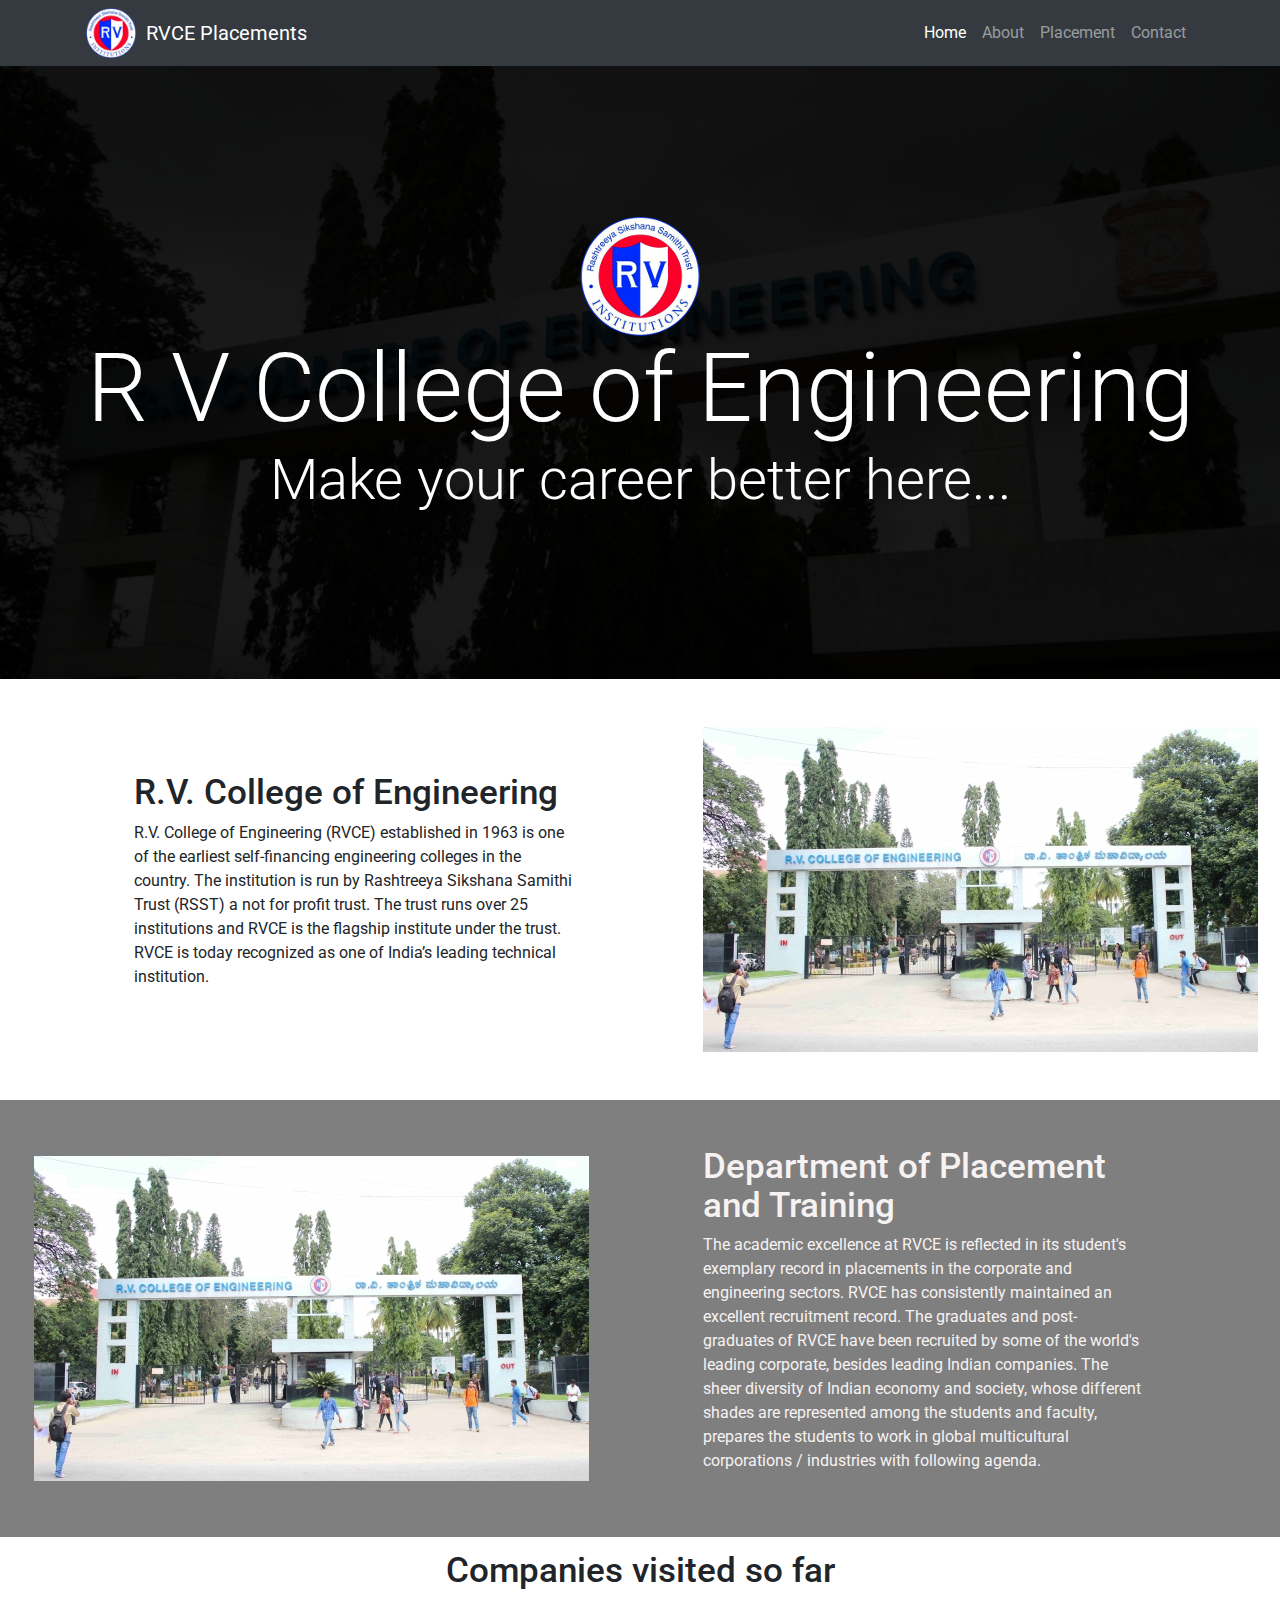
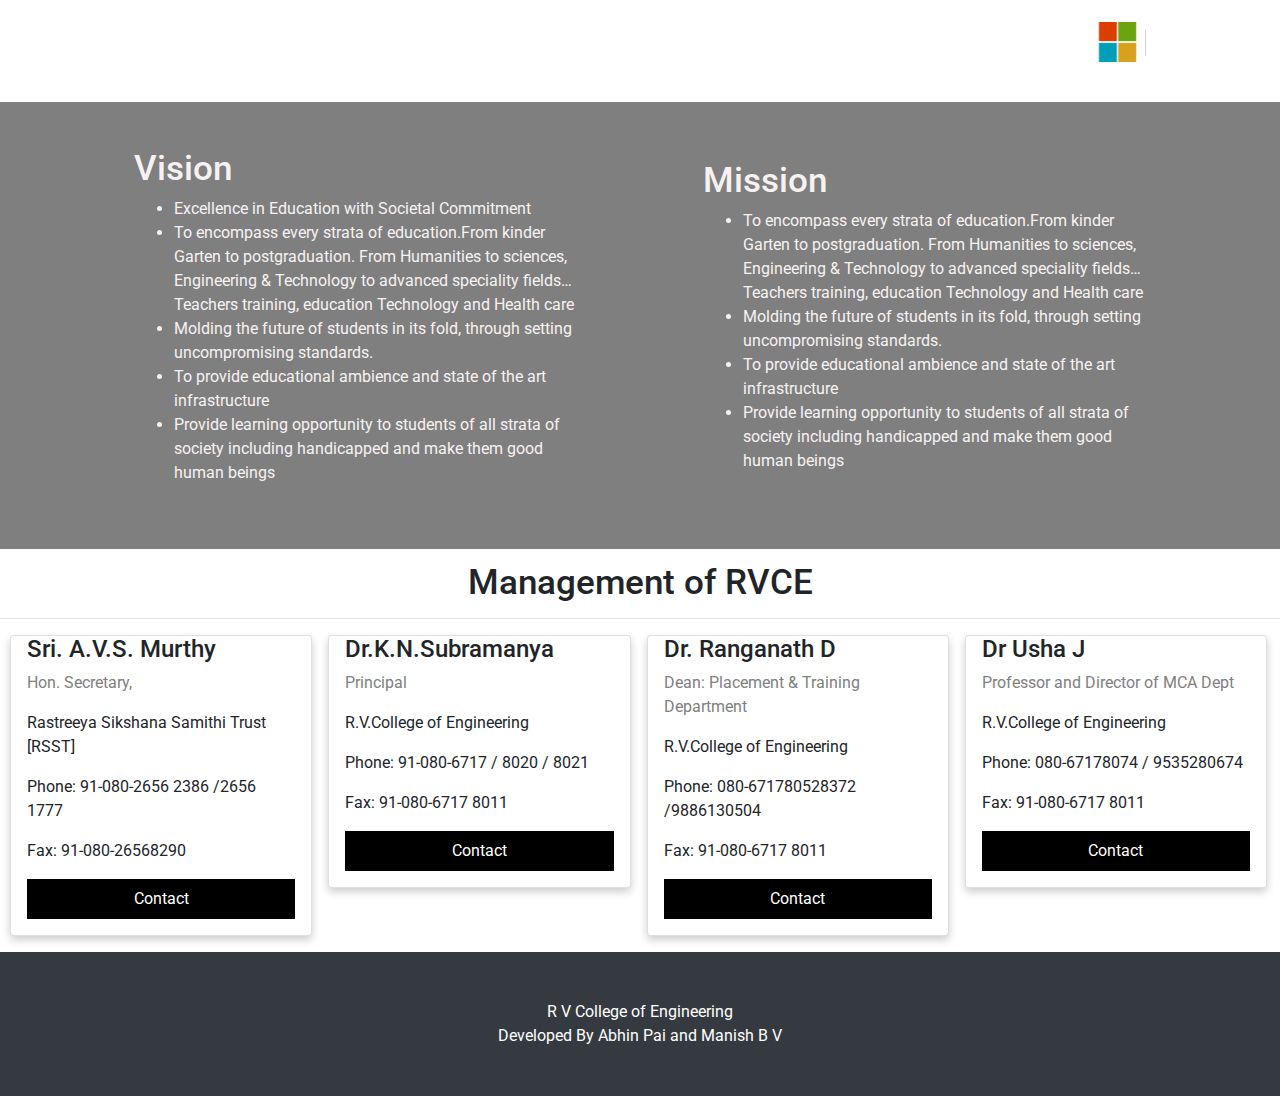
<file: user-module/Placement/index.html>
<!DOCTYPE html>
<html lang="en">

  <head>

	  <meta charset=utf-8 />
	  <meta name="viewport" content="width=device-width, initial-scale=1.0, maximum-scale=1.0, user-scalable=no">
      <meta name="description" content="The Plcacemet of R V College of Engineering">
      <meta http-equiv="X-UA-Compatible" content="IE=edge">

    <meta name="author" content="">


    <title>RVCE Placement</title>

    <!-- Bootstrap core CSS -->
    <link href="vendor/bootstrap/css/bootstrap.min.css" rel="stylesheet">
    <link href="https://fonts.googleapis.com/css?family=Roboto:100,400" rel="stylesheet">

    <!-- Custom styles for this template -->
    <link href="css/style.css" rel="stylesheet">

    <style type="text/css">
    	#title_logo{
    		width: 50px;
    		margin-right: 10px;
    	}

    	#heading{
    		font-family: 'Roboto', sans-serif;
    		font-size: 35px;
    	}
    	#company-head{
    		align-content: center;
    	}
    	#placement{
    		 background-color: #e8e3e3;
    		 background: rgba(0, 0, 0, 0.5);
    		 color: #f7f2f2;
    	}

    	#plx{
    		height: 150px;
    	}
    	#VM{
    		background-color: #e8e3e3;
    		background: rgba(0, 0, 0, 0.5);
    		color: #f7f2f2;
    	}

    </style>

  </head>

  <body>

    <!-- Navigation -->
    <nav class="navbar navbar-expand-lg navbar-dark bg-dark fixed-top" style="width: auto;" >
      <div class="container">
      	<img id="title_logo" src="img/logo.png" alt="logo">
        <a class="navbar-brand" href="#">RVCE Placements</a>
        <button class="navbar-toggler" type="button" data-toggle="collapse" data-target="#navbarResponsive" aria-controls="navbarResponsive" aria-expanded="false" aria-label="Toggle navigation">
          <span class="navbar-toggler-icon"></span>
        </button>

        <div class="collapse navbar-collapse" id="navbarResponsive">
          <ul class="navbar-nav ml-auto">
            <li class="nav-item active">
              <a class="nav-link" href="#">Home
                <span class="sr-only">(current)</span>
              </a>
            </li>
            <li class="nav-item">
              <a class="nav-link" href="#about">About</a>
            </li>
            <li class="nav-item">
              <a class="nav-link" href="#placement">Placement</a>
            </li>
            <li class="nav-item">
              <a class="nav-link" href="#">Contact</a>
            </li>
          </ul>
        </div>

      </div>
    </nav> 





    <header class="masthead">
      <div class="overlay">
        <div class="container">
        	<img src="img/logo.png">
          <h1 class="display-1 text-white">R V College of Engineering</h1>
          <h2 class="display-4 text-white">Make your career better here...</h2>
        </div>
      </div>
    </header>

   
    <section id="about">
      <div class="container">
        <div class="row align-items-center">
          <div class="col-md-6 order-2">
            <div class="p-5">
              <img src="img/PC1.jpg" style="width: auto;"  class="img-rounded">
            </div>
          </div>
          <div class="col-md-6 order-1">
            <div class="p-5">
              <h3 id="heading">R.V. College of Engineering</h3>
              <p>R.V. College of Engineering (RVCE) established in 1963 is one of the earliest self-financing engineering colleges in the country. The institution is run by Rashtreeya Sikshana Samithi Trust (RSST) a not for profit trust. The trust runs over 25 institutions and RVCE is the flagship institute under the trust. RVCE is today recognized as one of India’s leading technical institution.</p>
            </div>
          </div>
        </div>
      </div>
    </section>


    <section id="placement" >
      <div class="container">
        <div class="row align-items-center">
          <div class="col-md-6 order-1" style="margin-left: -100px; margin-right: 100px;">
            <div class="p-5">
              <img src="img/PC1.jpg">
            </div>
          </div>
          <div class="col-md-6 order-2">
            <div class="p-5">
              <h2 id="heading">Department of Placement and Training</h2>
              <p>The academic excellence at RVCE is reflected in its student's exemplary record in placements in the corporate and engineering sectors. RVCE has consistently maintained an excellent recruitment record. The graduates and post- graduates of RVCE have been recruited by some of the world's leading corporate, besides leading Indian companies. The sheer diversity of Indian economy and society, whose different shades are represented among the students and faculty, prepares the students to work in global multicultural corporations / industries with following agenda.</p>
            </div>
          </div>
        </div>
      </div>
    </section>


     <section id="plx">
      <div class="container"><center>
      	<h2 id="heading" style="margin-top: 15px;">Companies visited so far</h2>
        </center>

        <div class="responsive p-5" style="margin-top: -30px;">
		  <div class="gallery">
		   <marquee scrolldelay="10">
		   	<img style="margin-right: 20px" src="company/microsoft.png" alt="Trolltunga Norway" width="200" height="50"> 
		   	<img style="margin-right: 20px" src="company/adobe.png" alt="Trolltunga Norway" width="200" height="50">
		   	 <img style="margin-right: 20px" src="company/intel.png" alt="Trolltunga Norway" width="200" height="50">
		   	 <img style="margin-right: 20px" src="company/texas.png" alt="Trolltunga Norway" width="200" height="50">
		   	  <img style="margin-right: 20px"  src="company/sap.png" alt="Trolltunga Norway" width="200" height="50">
		      <img style="margin-right: 20px"  src="company/Accenture.png" alt="Trolltunga Norway" width="200" height="50">
		      <img style="margin-right: 20px"  src="company/Flipkart.png" alt="Trolltunga Norway" width="200" height="50">
		      <img style="margin-right: 20px"  src="company/deloitte.png" alt="Trolltunga Norway" width="200" height="50">
		      <img style="margin-right: 20px" src="company/wipro.png" alt="Trolltunga Norway" width="200" height="50">
		  </marquee>
		    
		  </div>
		</div>
        
      </div>
    </section>

    <section id="VM">
    	<div class="container">
        <div class="row align-items-center">
          <div class="col-md-6 order-1">
            <div class="p-5">
              <h2 id="heading">Vision</h2>
              <ul>
              	<li>Excellence in Education with Societal Commitment</li>
              	<li>To encompass every strata of education.From kinder Garten to postgraduation. From Humanities to sciences, Engineering & Technology to advanced speciality fields… Teachers training, education Technology and Health care</li>
              	<li>Molding the future of students in its fold, through setting uncompromising standards.</li>
              	<li>To provide educational ambience and state of the art infrastructure</li>
              	<li>Provide learning opportunity to students of all strata of society including handicapped and make them good human beings</li>
            </div>
          </div>

          <div class="col-md-6 order-1">
            <div class="p-5">
              <h2 id="heading">Mission</h2>
              <ul>
              	<li>To encompass every strata of education.From kinder Garten to postgraduation. From Humanities to sciences, Engineering & Technology to advanced speciality fields… Teachers training, education Technology and Health care</li>
              	<li>Molding the future of students in its fold, through setting uncompromising standards.</li>
              	<li>To provide educational ambience and state of the art infrastructure</li>
              	<li>Provide learning opportunity to students of all strata of society including handicapped and make them good human beings</li>
            </div>
          </div>
        </div>
      </div>
    </section>

   <section id="team">
   	<center><h2 id="heading" style="margin-top: 15px;">Management of RVCE </h2></center>
   	<hr>
   <div id="teamM" class="row">



	  <div class="column col-md-3">
	    <div class="card">    
	      <div class="container">
	        <h4>Sri. A.V.S. Murthy</h4>
	        <p class="title">Hon. Secretary,</p>
	        <p>Rastreeya Sikshana Samithi Trust [RSST]</p>
	        <p>Phone: 91-080-2656 2386 /2656 1777</p>
	        <p>Fax: 91-080-26568290</p>
	        <p><button class="button">Contact</button></p>
	      </div>
	    </div>
	  </div>


	   	<div class="column col-md-3">
		    <div class="card">
		      <div class="container">
		        <h4>Dr.K.N.Subramanya</h4>
		        <p class="title">Principal</p>
		        <p>R.V.College of Engineering</p>
		        <p>Phone: 91-080-6717 / 8020 / 8021</p>
		        <p>Fax: 91-080-6717 8011</p>
		        <p><button class="button">Contact</button></p>
		      </div>
		    </div>
		  </div>
		

		   	<div class="column col-md-3">
		    <div class="card">
		      <div class="container ">
		        <h4>Dr. Ranganath D</h4>
		        <p class="title">Dean: Placement & Training Department</p>
		        <p>R.V.College of Engineering</p>
		        <p>Phone: 080-671780528372 /9886130504</p>
		        <p>Fax: 91-080-6717 8011</p>
		        <p><button class="button">Contact</button></p>
		      </div>
		    </div>
		  </div>
		

		   	<div class="column col-sm-3">
		    <div class="card">
		      <div class="container">
		        <h4>Dr Usha J</h4>
		        <p class="title"> Professor and Director of MCA Dept</p>
		        <p>R.V.College of Engineering</p>
		        <p>Phone: 080-67178074 / 9535280674</p>
		        <p>Fax: 91-080-6717 8011</p>
		        <p><button class="button">Contact</button></p>
		      </div>
		    </div>
		  </div>

		</div>
    </section>


    <!-- Footer -->
    <footer class="py-5 bg-dark">
      <div class="container">
        <p class="m-0 text-center text-white">R V College of Engineering<br>Developed By Abhin Pai and Manish B V </p>
      </div>
      <!-- /.container -->
    </footer>

    <!-- Bootstrap core JavaScript -->
    <script src="vendor/jquery/jquery.min.js"></script>
    <script src="vendor/popper/popper.min.js"></script>
    <script src="vendor/bootstrap/js/bootstrap.min.js"></script>

  </body>

</html>
</file>
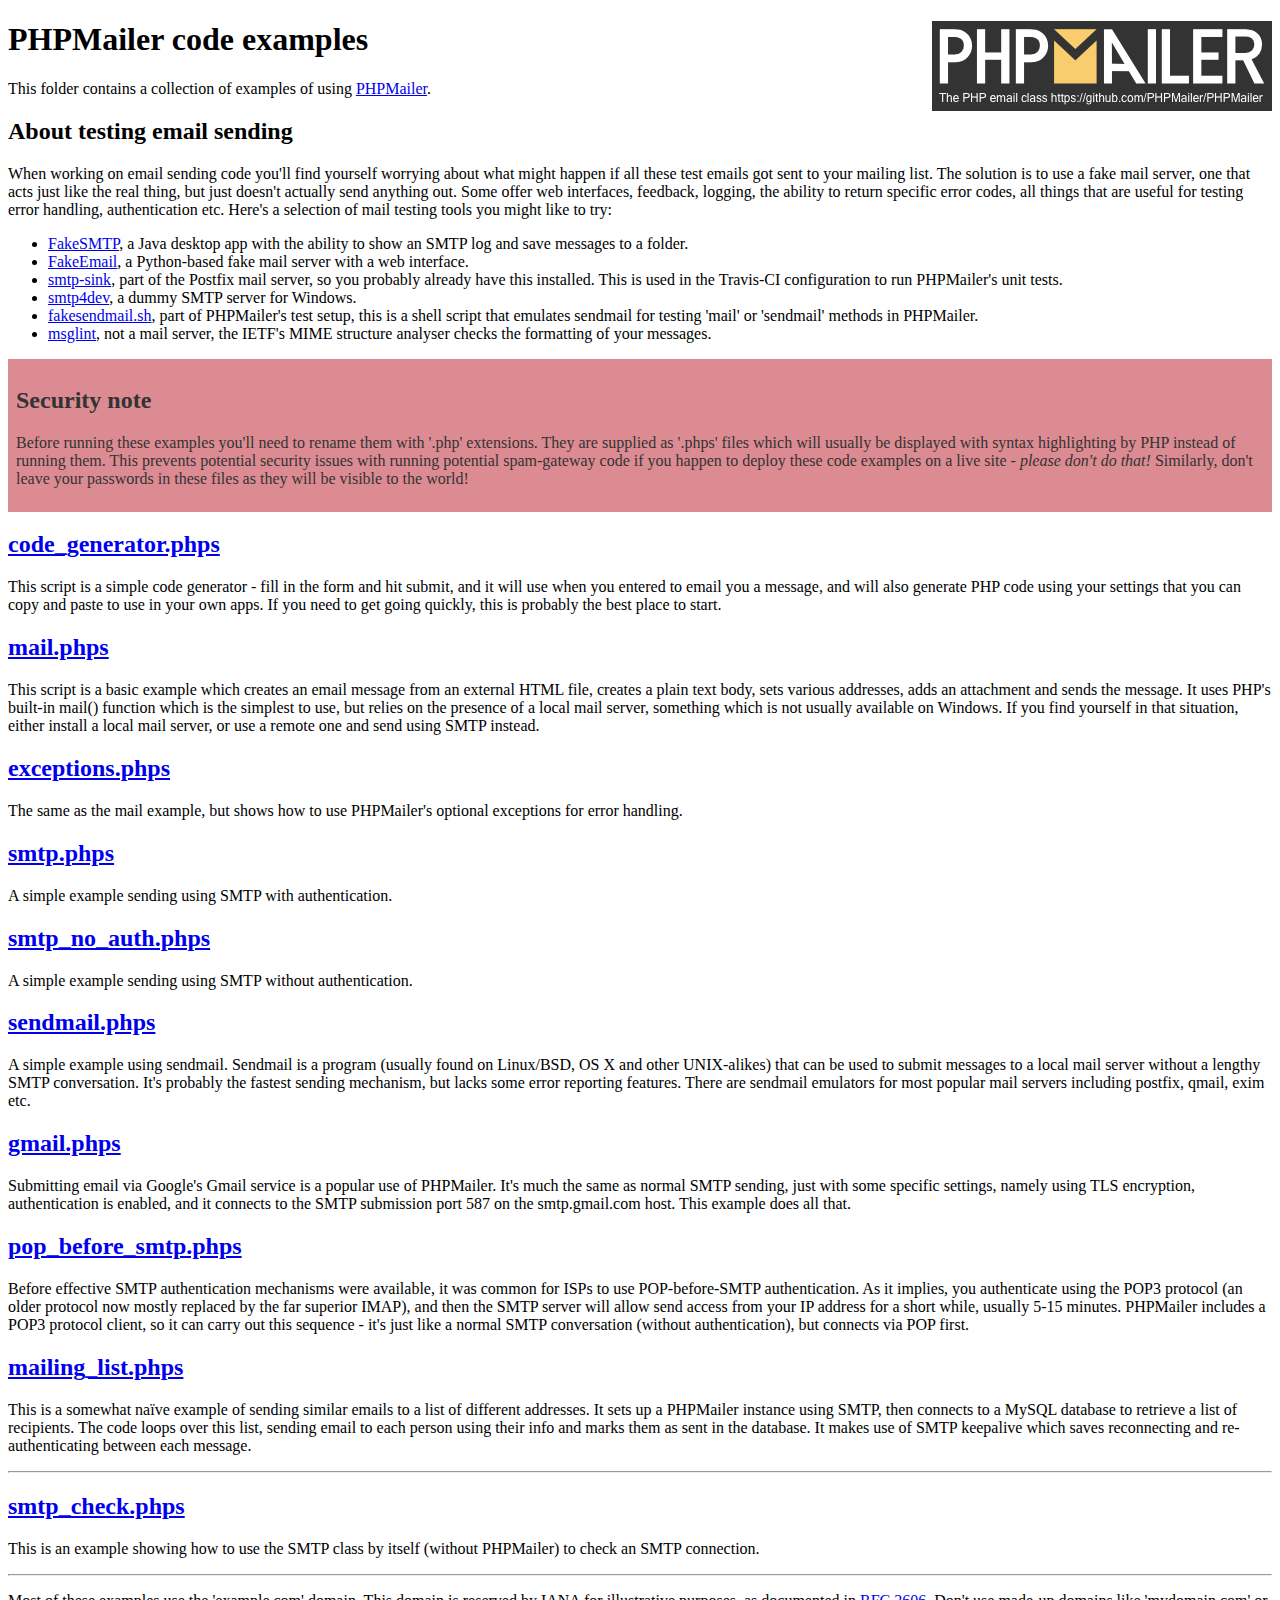
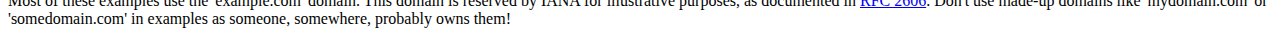
<file: user-module/payment/PHPMailer/examples/index.html>
<!DOCTYPE html>
<html>
<head>
	<meta charset="UTF-8">
	<title>PHPMailer Examples</title>
</head>
<body>
<h1>PHPMailer code examples<a href="https://github.com/PHPMailer/PHPMailer"><img src="images/phpmailer.png" style="float:right; border:0;" alt="PHPMailer logo"></a></h1>
<p>This folder contains a collection of examples of using <a href="https://github.com/PHPMailer/PHPMailer">PHPMailer</a>.</p>
<h2>About testing email sending</h2>
<p>When working on email sending code you'll find yourself worrying about what might happen if all these test emails got sent to your mailing list. The solution is to use a fake mail server, one that acts just like the real thing, but just doesn't actually send anything out. Some offer web interfaces, feedback, logging, the ability to return specific error codes, all things that are useful for testing error handling, authentication etc. Here's a selection of mail testing tools you might like to try:</p>
<ul>
  <li><a href="https://github.com/Nilhcem/FakeSMTP">FakeSMTP</a>, a Java desktop app with the ability to show an SMTP log and save messages to a folder. </li>
  <li><a href="https://github.com/isotoma/FakeEmail">FakeEmail</a>, a Python-based fake mail server with a web interface.</li>
  <li><a href="http://www.postfix.org/smtp-sink.1.html">smtp-sink</a>, part of the Postfix mail server, so you probably already have this installed. This is used in the Travis-CI configuration to run PHPMailer's unit tests.</li>
  <li><a href="http://smtp4dev.codeplex.com">smtp4dev</a>, a dummy SMTP server for Windows.</li>
  <li><a href="https://github.com/PHPMailer/PHPMailer/blob/master/test/fakesendmail.sh">fakesendmail.sh</a>, part of PHPMailer's test setup, this is a shell script that emulates sendmail for testing 'mail' or 'sendmail' methods in PHPMailer.</li>
  <li><a href="http://tools.ietf.org/tools/msglint/">msglint</a>, not a mail server, the IETF's MIME structure analyser checks the formatting of your messages.</li>
</ul>
<div style="padding: 8px; color: #333333; background-color: #dc8b92">
<h2>Security note</h2>
<p>Before running these examples you'll need to rename them with '.php' extensions. They are supplied as '.phps' files which will usually be displayed with syntax highlighting by PHP instead of running them. This prevents potential security issues with running potential spam-gateway code if you happen to deploy these code examples on a live site - <em>please don't do that!</em> Similarly, don't leave your passwords in these files as they will be visible to the world!</p>
</div>
<h2><a href="code_generator.phps">code_generator.phps</a></h2>
<p>This script is a simple code generator - fill in the form and hit submit, and it will use when you entered to email you a message, and will also generate PHP code using your settings that you can copy and paste to use in your own apps. If you need to get going quickly, this is probably the best place to start.</p>
<h2><a href="mail.phps">mail.phps</a></h2>
<p>This script is a basic example which creates an email message from an external HTML file, creates a plain text body, sets various addresses, adds an attachment and sends the message. It uses PHP's built-in mail() function which is the simplest to use, but relies on the presence of a local mail server, something which is not usually available on Windows. If you find yourself in that situation, either install a local mail server, or use a remote one and send using SMTP instead.</p>
<h2><a href="exceptions.phps">exceptions.phps</a></h2>
<p>The same as the mail example, but shows how to use PHPMailer's optional exceptions for error handling.</p>
<h2><a href="smtp.phps">smtp.phps</a></h2>
<p>A simple example sending using SMTP with authentication.</p>
<h2><a href="smtp_no_auth.phps">smtp_no_auth.phps</a></h2>
<p>A simple example sending using SMTP without authentication.</p>
<h2><a href="sendmail.phps">sendmail.phps</a></h2>
<p>A simple example using sendmail. Sendmail is a program (usually found on Linux/BSD, OS X and other UNIX-alikes) that can be used to submit messages to a local mail server without a lengthy SMTP conversation. It's probably the fastest sending mechanism, but lacks some error reporting features. There are sendmail emulators for most popular mail servers including postfix, qmail, exim etc.</p>
<h2><a href="gmail.phps">gmail.phps</a></h2>
<p>Submitting email via Google's Gmail service is a popular use of PHPMailer. It's much the same as normal SMTP sending, just with some specific settings, namely using TLS encryption, authentication is enabled, and it connects to the SMTP submission port 587 on the smtp.gmail.com host. This example does all that.</p>
<h2><a href="pop_before_smtp.phps">pop_before_smtp.phps</a></h2>
<p>Before effective SMTP authentication mechanisms were available, it was common for ISPs to use POP-before-SMTP authentication. As it implies, you authenticate using the POP3 protocol (an older protocol now mostly replaced by the far superior IMAP), and then the SMTP server will allow send access from your IP address for a short while, usually 5-15 minutes. PHPMailer includes a POP3 protocol client, so it can carry out this sequence - it's just like a normal SMTP conversation (without authentication), but connects via POP first.</p>
<h2><a href="mailing_list.phps">mailing_list.phps</a></h2>
<p>This is a somewhat naïve example of sending similar emails to a list of different addresses. It sets up a PHPMailer instance using SMTP, then connects to a MySQL database to retrieve a list of recipients. The code loops over this list, sending email to each person using their info and marks them as sent in the database. It makes use of SMTP keepalive which saves reconnecting and re-authenticating between each message.</p>
<hr>
<h2><a href="smtp_check.phps">smtp_check.phps</a></h2>
<p>This is an example showing how to use the SMTP class by itself (without PHPMailer) to check an SMTP connection.</p>
<hr>
<p>Most of these examples use the 'example.com' domain. This domain is reserved by IANA for illustrative purposes, as documented in <a href="http://tools.ietf.org/html/rfc2606">RFC 2606</a>. Don't use made-up domains like 'mydomain.com' or 'somedomain.com' in examples as someone, somewhere, probably owns them!</p>
</body>
</html>
</file>
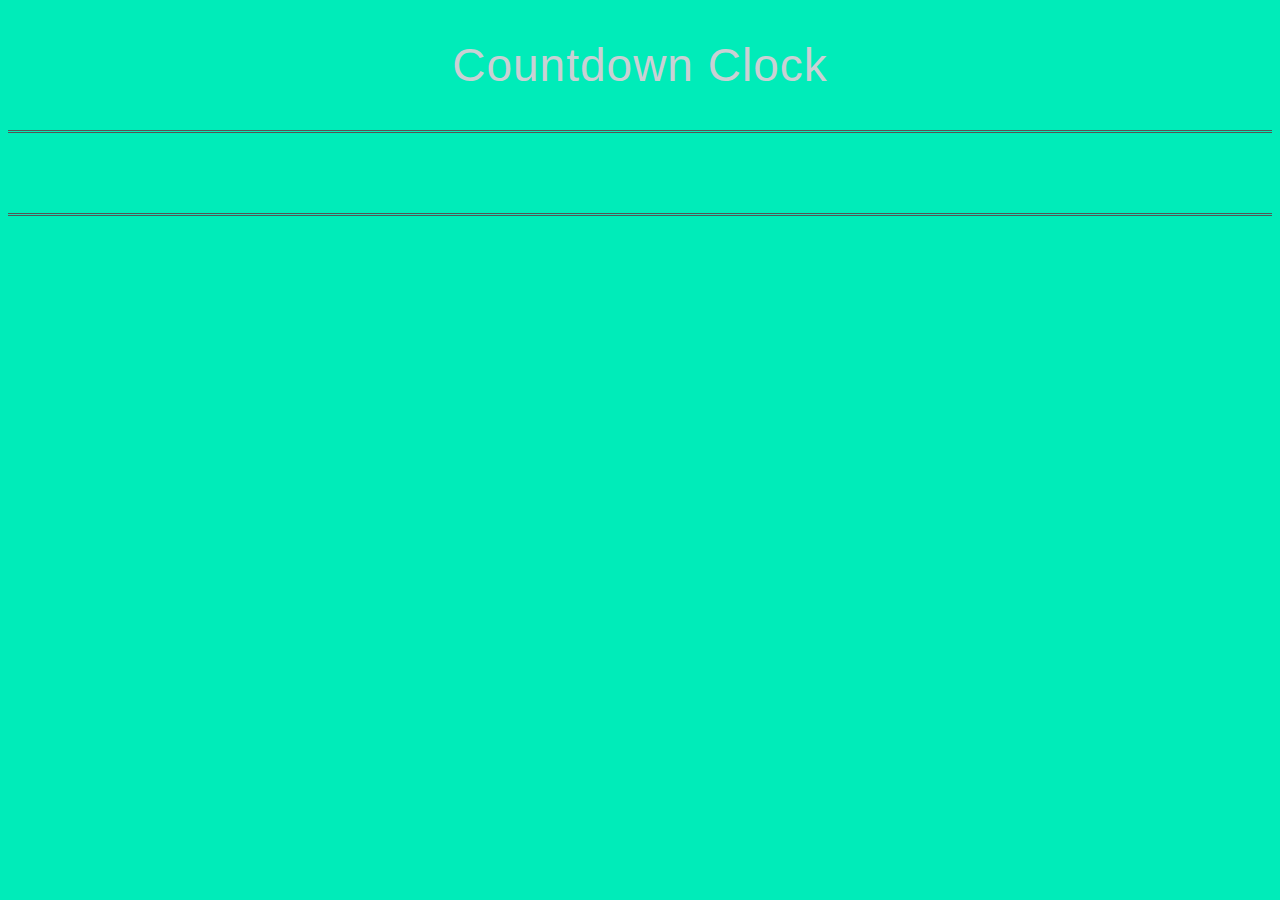
<file: user-module/index/time.html>
<html>
<head>
<link href="timer.css" rel="stylesheet" />
<style>

h1 { color: #c9d0d4; font-family: 'Helvetica Neue', sans-serif; font-size: 46px; font-weight: 100; line-height: 50px; letter-spacing: 1px; padding: 0 0 40px; border-bottom: double #555; }
</style>


</head>

<body>
<h1>Countdown Clock</h1>
<h1 id="demo"></h1>

<script>
// Set the date we're counting down to
var countDownDate = new Date("Jan 5, 2018 15:37:25").getTime();

// Update the count down every 1 second
var x = setInterval(function() {

    // Get todays date and time
    var now = new Date().getTime();
    
    // Find the distance between now an the count down date
    var distance = countDownDate - now;
    
    // Time calculations for days, hours, minutes and seconds
    var days = Math.floor(distance / (1000 * 60 * 60 * 24));
    var hours = Math.floor((distance % (1000 * 60 * 60 * 24)) / (1000 * 60 * 60));
    var minutes = Math.floor((distance % (1000 * 60 * 60)) / (1000 * 60));
    var seconds = Math.floor((distance % (1000 * 60)) / 1000);
    
    // Output the result in an element with id="demo"
    document.getElementById("demo").innerHTML = days + "d " + hours + "h "
    + minutes + "m " + seconds + "s ";
    
    // If the count down is over, write some text 
    if (distance < 0) {
        clearInterval(x);
        document.getElementById("demo").innerHTML = "EXPIRED";
    }
}, 1000);
</script>
</body>
</html>
</file>
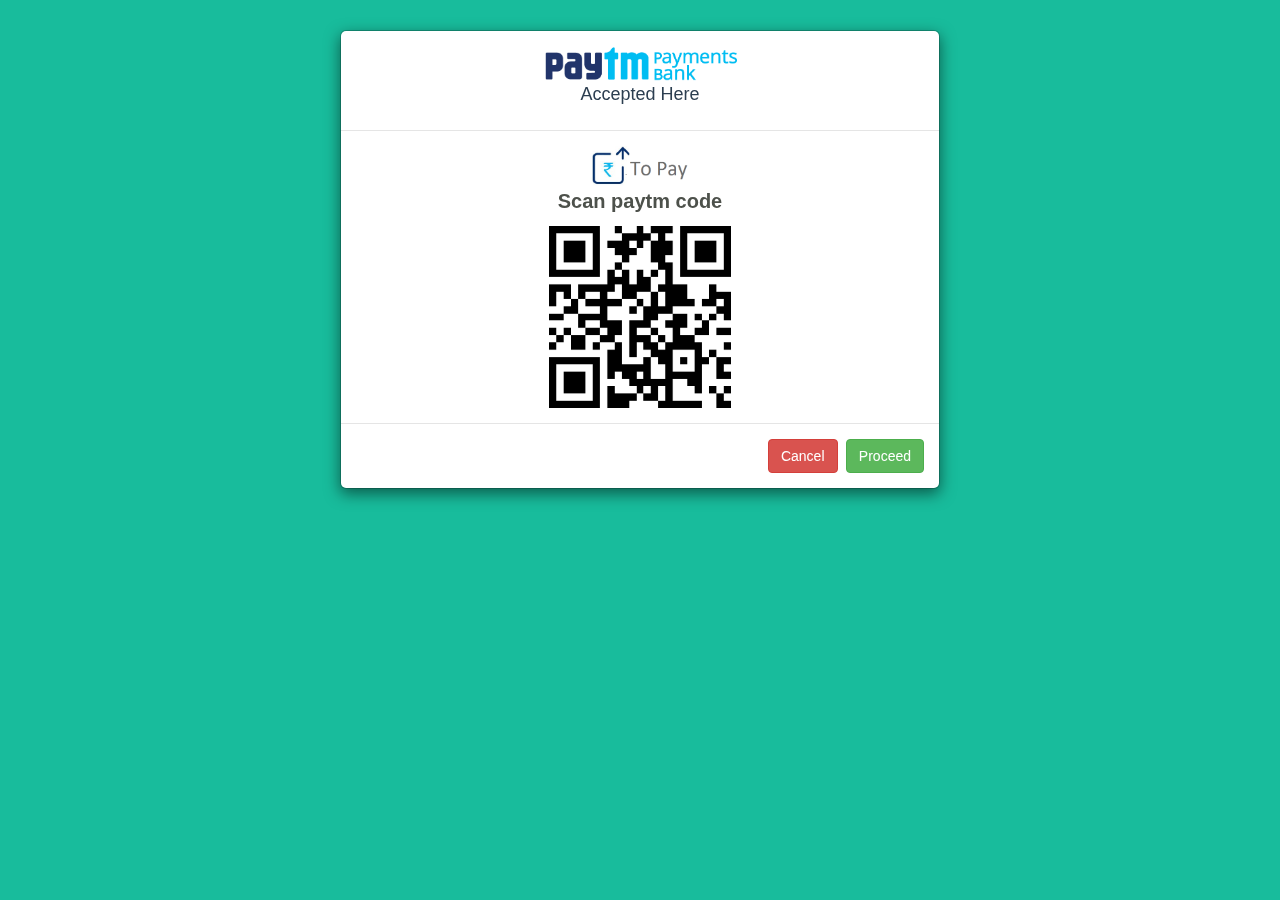
<file: user-module/payment/payment.html>
<!DOCTYPE html>
<html lang="en">
  <head>
    <meta charset="utf-8">
    <title>EAA | Payment</title>
    <meta charset="utf-8">
    <meta http-equiv="X-UA-Compatible" content="IE=edge">
    <meta name="viewport" content="width=device-width, initial-scale=1">
    <link rel="stylesheet" href="https://maxcdn.bootstrapcdn.com/bootstrap/3.3.7/css/bootstrap.min.css">
    <script src="https://ajax.googleapis.com/ajax/libs/jquery/1.12.4/jquery.min.js"></script>
    <script src="https://maxcdn.bootstrapcdn.com/bootstrap/3.3.7/js/bootstrap.min.js"></script>
    <link rel="stylesheet" href="https://fonts.googleapis.com/icon?family=Material+Icons">
    <link rel="stylesheet" href="https://code.getmdl.io/1.3.0/material.indigo-pink.min.css">
    <script defer src="https://code.getmdl.io/1.3.0/material.min.js"></script>




    <style type="text/css">

      body {
        font-family: 'Lato', 'Helvetica Neue', Helvetica, Arial, sans-serif;
        font-weight: 800;
        font-size: 12px;
        line-height: 30px;
        color: #2C3E50;
        background: #18BC9C;
      }
      #payment-logo{
        width: 35%
      }

      #qr-code{
        width: 32%;
        height: 32%;
      }
      h4{
        margin-top: 0px;
      }
      #scan-para{
        font-family: 'Roboto', sans-serif;
        font-size: 20px;  
        color: #4d514b;
      }

      #modal-header{
        margin-top: 10px;
      }

      #modal-content{
        width: 100px;
      }

      #numb{
        width: 50%;
      }
      #mobile-para{
        margin-top: 10px;
        font-weight: bold;
      }
      #mobile-txt{
        color: #01B9F5;
      }

      .confirmModal{
        padding: 10rem;
      }

      .loader{
        display: block;
      }
 



      .buttonload {
    background-color: #4CAF50; /* Green background */
    border: none; /* Remove borders */
    color: white; /* White text */
    padding: 12px 16px; /* Some padding */
    font-size: 16px /* Set a font size */
}
    </style>

</head>

<body>

  <div class="container">
    <!-- Trigger the modal with a button -->
    <!-- Modal -->
    <div class="modal show" id="myModal" role="dialog">
      <div class="modal-dialog ">
      
        <!-- Modal content-->
        <div class="modal-content">
          <div class="modal-header">
            <center>
            <h4 class="modal-title"><img id="payment-logo" src="logo.png"></h4>
            <h4>Accepted Here</h4>
            </center>
          </div>

          <div class="modal-body">
            <div id="payment-body">
              <center>
                <img src="paytm-pay.png" width="100px">
                <p id="scan-para"> Scan paytm code </p>
                <img  id="qr-code" src="qr.png">                  
              </center>
            </div>
          </div>

          <div id="loading-div" style="display:none;" >
            <!-- MDL Spinner Component -->
            <center>
              <div class="mdl-spinner mdl-js-spinner is-active"></div>
              <p>Breathe in... Breathe out...</p>
             
            </center>
          </div>

          <div class="modal-footer">
            <button type="button" class="btn btn-danger" id="btnCancel" onclick="myFunction()">Cancel</button>
             <button type="button" class="btn btn-success btnProceed" >Proceed</button></div>
        </div>
        
      </div>
    </div> 
  </div>


<div class="modal" id="confirmModal" role="dialog">
    <div class="modal-dialog ">
      <div class="modal-content">
        <div class="modal-header">
          
          <h4 class="modal-title">Kudos...Thanks for registering...</h4>
        </div>
        <div class="modal-body" >
            <div id="display-content">
              <h5 style="font-weight: 1000;">Your ticket and reciept id has been sent to you registered mail id</h5>
              <p style="color: red; font-weight: bold;"> Note:</p>
              <ul>
                <li style="margin-top: 10px;">Please do bring the receipt during the event date.</li>
                <li> Kindly go through the event instruction given by the coordinator</li>
                <li> People who caught misbaving or exploiting the event rule will be eliminate</li>
                <li> In case of technical or any other problem please contact rspoective coordinator</li>
              </ul>
            </div>
            <div id="loader ">
              <center><div id="p1"  class="mdl-spinner mdl-js-spinner is-active" style="margin-top: 40px; margin-bottom: 20px"></div>
              <p style="margin-bottom: 40px;"> Loading...</p>
              </center>
            </div>
        </div>
          <div class="modal-footer">
          <center><h5>All the best !!</h5></center>
          </div>

   
          <meta http-equiv="refresh" content="15; url='process.php'" />
        
      </div>
    </div>
  </div>


<script type="text/javascript">


 
   document.querySelector('#p1').addEventListener('mdl-componentupgraded', function() {
    this.MaterialProgress.setProgress(75);
    });



   //on Button proceed
    $(document).ready(function(){
      $('.btnProceed').click(function(){
        $('#confirmModal').modal('show');
      }); 
    });


   
</script>





</body>
</html>
</file>
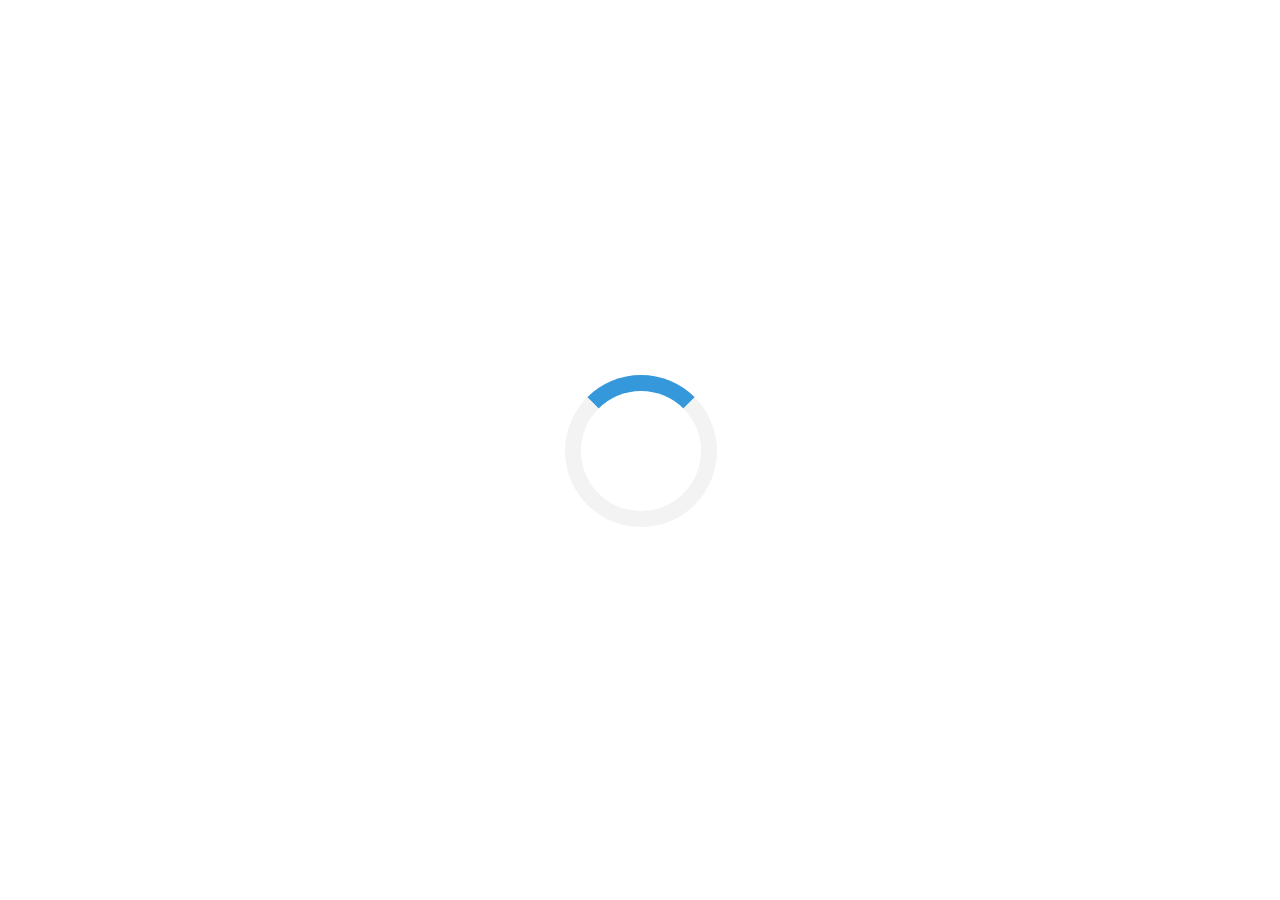
<file: user-module/payment/success.html>
<!DOCTYPE html>
<html>
<head>

<style>
/* Center the loader */
#loader {
  position: absolute;
  left: 50%;
  top: 50%;
  z-index: 1;
  width: 150px;
  height: 150px;
  margin: -75px 0 0 -75px;
  border: 16px solid #f3f3f3;
  border-radius: 50%;
  border-top: 16px solid #3498db;
  width: 120px;
  height: 120px;
  -webkit-animation: spin 2s linear infinite;
  animation: spin 2s linear infinite;
}

@-webkit-keyframes spin {
  0% { -webkit-transform: rotate(0deg); }
  100% { -webkit-transform: rotate(360deg); }
}

@keyframes spin {
  0% { transform: rotate(0deg); }
  100% { transform: rotate(360deg); }
}

/* Add animation to "page content" */
.animate-bottom {
  position: relative;
  -webkit-animation-name: animatebottom;
  -webkit-animation-duration: 1s;
  animation-name: animatebottom;
  animation-duration: 1s
}

@-webkit-keyframes animatebottom {
  from { bottom:-100px; opacity:0 } 
  to { bottom:0px; opacity:1 }
}

@keyframes animatebottom { 
  from{ bottom:-100px; opacity:0 } 
  to{ bottom:0; opacity:1 }
}

#myDiv {
  display: none;
  text-align: center;
}	
</style>
</head>
<body onload="myFunction()" style="margin:0;">

<div id="loader"></div>

<div style="display:none;" id="myDiv" class="animate-bottom">
  <h2>Tada!</h2>
  <p>Thank you for registering. Now you move to payment.</p>

<?php
    session_start();
    echo $_SESSION['name'];
?>
</div>

<script>
var myVar;

function myFunction() {
    myVar = setTimeout(showPage, 3000);
}

function showPage() {
  document.getElementById("loader").style.display = "none";
  document.getElementById("myDiv").style.display = "block";
}
</script>



<meta http-equiv="refresh" content="5; url='payment.html'" />



</body>
</html>
</file>
<file: user-module/Placement/css/style.css>
body {
    padding-top: 54px;
}

@media (min-width: 992px) {
    body {
        padding-top: 56px;
    }
}

header.masthead {
    background: url("../img/bg.jpg") no-repeat center center scroll;
    background: 
    -webkit-background-size: cover;
    -moz-background-size: cover;
    background-size: cover;
    -o-background-size: cover;
}

header.masthead > .overlay {
    padding: 5rem 0;
    text-align: center;
    background: rgba(0, 0, 0, 0.9);
}

@media (min-width: 992px) {
    header.masthead > .overlay {
        padding: 10rem 0;
    }
}


/*W3 School Style*/



#teamM{
    margin-left: 2px;
    margin-right: 5px;
}

html {
  box-sizing: border-box;
}

*, *:before, *:after {
  box-sizing: inherit;
}

.column {
  float: left;
  width: 33.3%;
  margin-bottom: 16px;
  padding: 0 8px;
}

@media (max-width: 650px) {
  .column {
    width: 100%;
    display: block;
  }
}

.card {
  box-shadow: 0 4px 8px 0 rgba(0, 0, 0, 0.2);
}

.container {
  padding: 0 16px;
}

.container::after, .row::after {
  content: "";
  clear: both;
  display: table;
}

.title {
  color: grey;
}

.button {
  border: none;
  outline: 0;
  display: inline-block;
  padding: 8px;
  color: white;
  background-color: #000;
  text-align: center;
  cursor: pointer;
  width: 100%;
}

.button:hover {
  background-color: #555;
}
</file>
<file: user-module/index/timer.css>
body{
	text-align: center;
	background: #00ECB9;
  font-family: sans-serif;
  font-weight: 100;
}

h1{
  color: #396;
  font-weight: 100;
  font-size: 40px;
  margin: 40px 0px 20px;
}

#clockdiv{
	font-family: sans-serif;
	color: #fff;
	display: inline-block;
	font-weight: 100;
	text-align: center;
	font-size: 30px;
}

#clockdiv > div{
	padding: 10px;
	border-radius: 3px;
	background: #00BF96;
	display: inline-block;
}

#clockdiv div > span{
	padding: 15px;
	border-radius: 3px;
	background: #00816A;
	display: inline-block;
}

.smalltext{
	padding-top: 5px;
	font-size: 16px;
}
</file>
